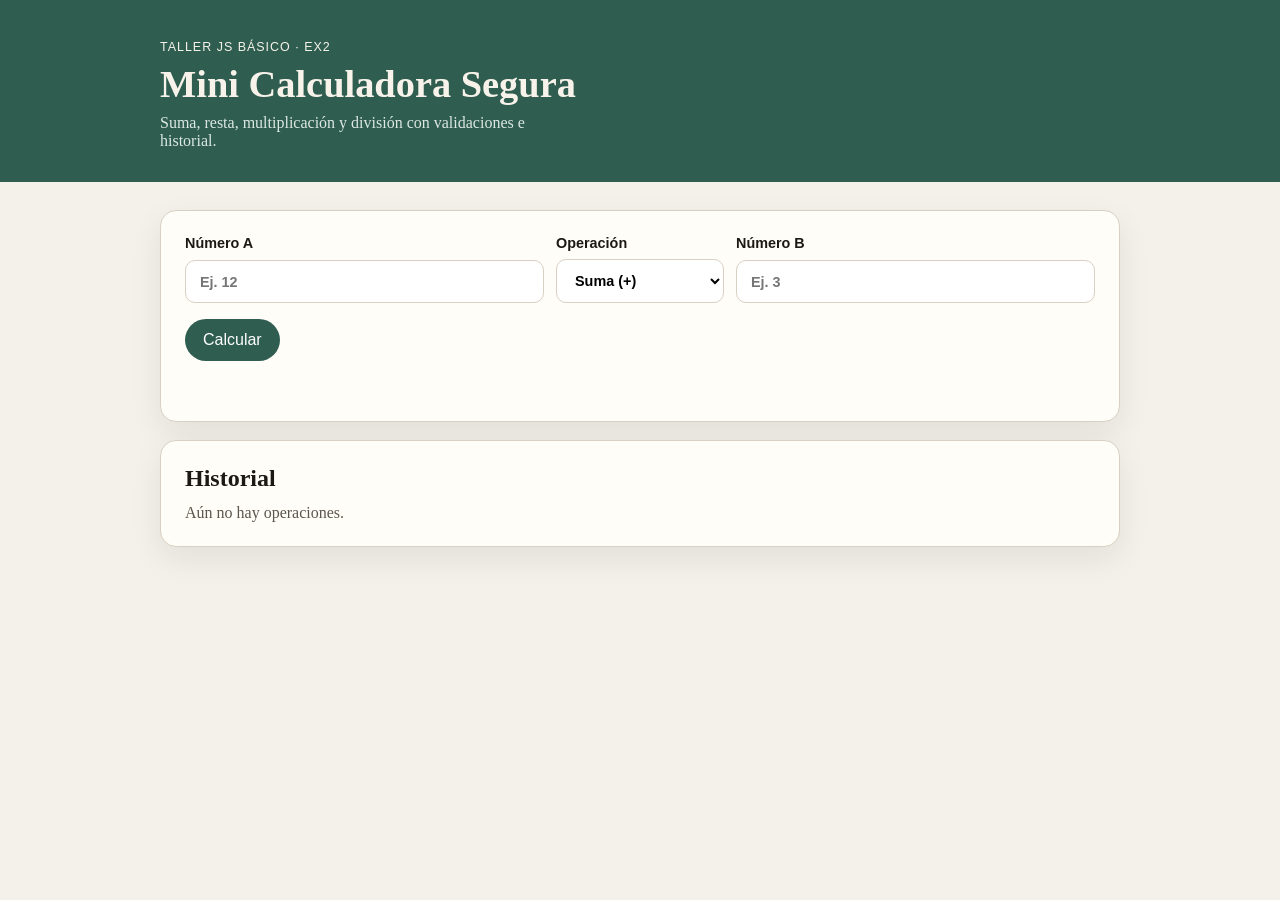
<file: ex2-mini-calculadora-segura/index.html>
<!DOCTYPE html>
<html lang="es">
  <head>
    <meta charset="UTF-8" />
    <meta name="viewport" content="width=device-width, initial-scale=1.0" />
    <title>EX2 - Mini Calculadora Segura</title>
    <link rel="stylesheet" href="styles.css" />
  </head>
  <body>
    <header class="header">
      <div class="container">
        <p class="eyebrow">Taller JS Básico · EX2</p>
        <h1>Mini Calculadora Segura</h1>
        <p class="subtitle">
          Suma, resta, multiplicación y división con validaciones e historial.
        </p>
      </div>
    </header>

    <main class="container layout">
      <section class="card">
        <form id="form-calculadora" novalidate>
          <div class="fields">
            <label>
              Número A
              <input id="numero-a" type="number" step="any" placeholder="Ej. 12" required />
            </label>

            <label>
              Operación
              <select id="operacion" required>
                <option value="suma">Suma (+)</option>
                <option value="resta">Resta (−)</option>
                <option value="multiplicacion">Multiplicación (×)</option>
                <option value="division">División (÷)</option>
              </select>
            </label>

            <label>
              Número B
              <input id="numero-b" type="number" step="any" placeholder="Ej. 3" required />
            </label>
          </div>

          <button type="submit">Calcular</button>
        </form>

        <p id="mensaje" class="message" aria-live="polite"></p>
        <p id="resultado" class="result hidden"></p>
      </section>

      <section class="card">
        <h2>Historial</h2>
        <p id="historial-vacio" class="empty">Aún no hay operaciones.</p>
        <ol id="lista-historial" class="history"></ol>
      </section>
    </main>

    <script src="https://code.jquery.com/jquery-3.7.1.min.js"></script>
    <script src="app.js"></script>
  </body>
</html>
</file>
<file: ex2-mini-calculadora-segura/styles.css>
:root {
  --bg: #f4f1ea;
  --ink: #1c1914;
  --muted: #5c564c;
  --card: #fffdf8;
  --line: #d8d0c2;
  --accent: #2f5d50;
  --accent-soft: #e4efe9;
  --danger: #8a2b2b;
  --shadow: 0 12px 32px rgba(28, 25, 20, 0.08);
}

* {
  box-sizing: border-box;
}

body {
  margin: 0;
  font-family: Georgia, "Times New Roman", serif;
  background: var(--bg);
  color: var(--ink);
}

.container {
  width: min(960px, calc(100% - 32px));
  margin: 0 auto;
}

.header {
  background: var(--accent);
  color: #f7f3ea;
  padding: 40px 0 32px;
  margin-bottom: 28px;
}

.eyebrow {
  margin: 0 0 8px;
  letter-spacing: 0.08em;
  text-transform: uppercase;
  font-size: 0.78rem;
  font-family: Arial, Helvetica, sans-serif;
}

.header h1 {
  margin: 0 0 8px;
  font-size: clamp(1.8rem, 4vw, 2.4rem);
}

.subtitle {
  margin: 0;
  max-width: 46ch;
  color: #dce8e2;
}

.layout {
  display: grid;
  gap: 18px;
  padding-bottom: 40px;
}

.card {
  background: var(--card);
  border: 1px solid var(--line);
  border-radius: 16px;
  box-shadow: var(--shadow);
  padding: 24px;
}

.fields {
  display: grid;
  grid-template-columns: 1fr auto 1fr;
  gap: 12px;
}

label {
  display: grid;
  gap: 8px;
  font-family: Arial, Helvetica, sans-serif;
  font-size: 0.9rem;
  font-weight: 700;
}

input,
select,
button {
  font: inherit;
}

input,
select {
  width: 100%;
  padding: 12px 14px;
  border: 1px solid var(--line);
  border-radius: 10px;
  background: #fff;
}

input:focus,
select:focus,
button:focus {
  outline: 2px solid var(--accent);
  outline-offset: 2px;
}

button {
  margin-top: 16px;
  border: 0;
  border-radius: 999px;
  padding: 12px 18px;
  background: var(--accent);
  color: #fff;
  cursor: pointer;
  font-family: Arial, Helvetica, sans-serif;
}

.message {
  min-height: 1.4em;
  margin: 14px 0 0;
  font-family: Arial, Helvetica, sans-serif;
  color: var(--muted);
}

.message.error {
  color: var(--danger);
}

.message.ok {
  color: var(--accent);
}

.result {
  margin: 10px 0 0;
  padding: 14px 16px;
  border-radius: 12px;
  background: var(--accent-soft);
  font-size: 1.25rem;
}

.card h2 {
  margin: 0 0 12px;
}

.empty,
.history {
  margin: 0;
  color: var(--muted);
}

.history {
  padding-left: 20px;
  display: grid;
  gap: 8px;
  color: var(--ink);
}

.hidden {
  display: none;
}

@media (max-width: 720px) {
  .fields {
    grid-template-columns: 1fr;
  }
}
</file>
